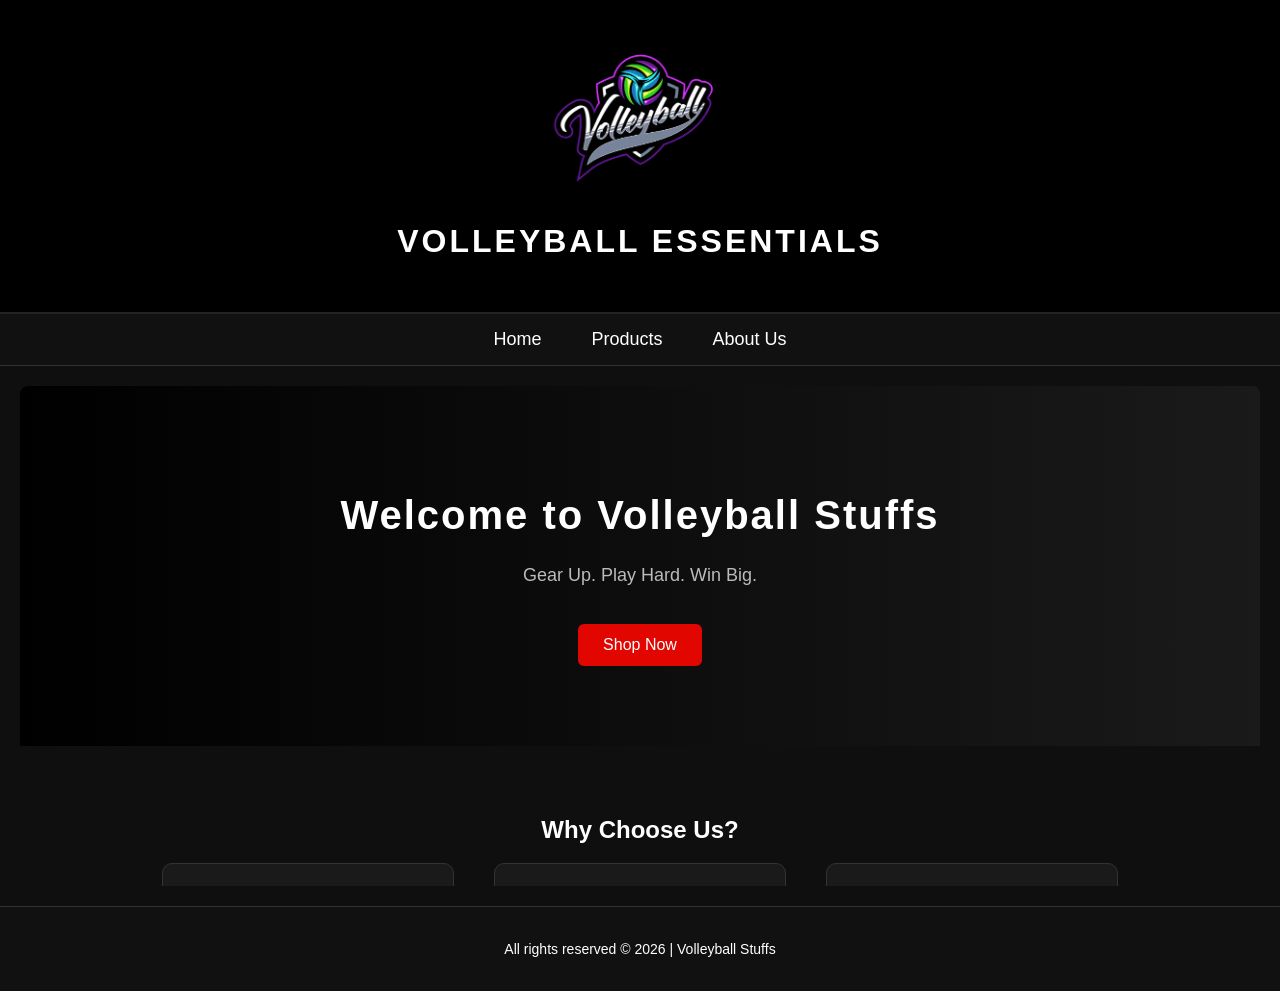
<file: Activity 6/Activity 6/index.html>
<!DOCTYPE html>
<html lang="en">
<head>
    <meta charset="UTF-8">
    <meta name="viewport" content="width=device-width, initial-scale=1.0">
    <title>Volleyball Stuffs</title>
    <link rel="stylesheet" href="styles.css">
</head>
<body>
    <div class="header">
    
        <img src="images/volley.png" alt="Volleyball">
        <h1>Volleyball Essentials</h1>
    </div>

    <div id="nav">
        <a href="home.html" target="mainframe">Home</a>
        <a href="products.html" target="mainframe">Products</a>
        <a href="about.html" target="mainframe">About Us</a>
    </div>

    <div class="main">
        <iframe src="home.html" name="mainframe" width="100%" height="100%" style="border: none;"></iframe>
    </div>

    <div class="footer">
        <p>All rights reserved &copy; 2026 | Volleyball Stuffs</p>
    </div>
</body>
</html>
</file>
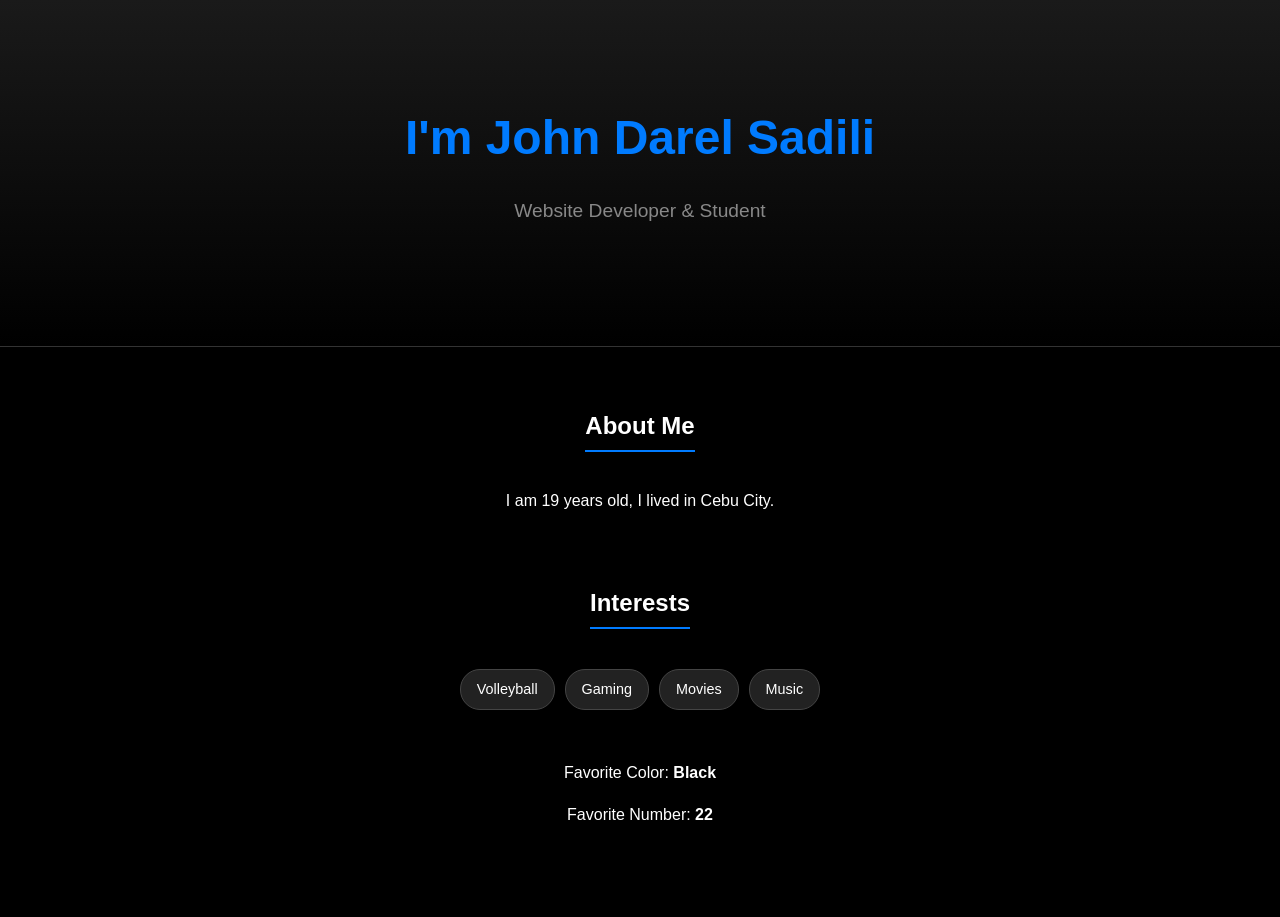
<file: Activity 1/activity1.html>
<!DOCTYPE html>
<html lang="en">
<head>
    <meta charset="UTF-8">
    <meta name="viewport" content="width=device-width, initial-scale=1.0">
    <title>John Darel Sadili | Portfolio</title>
    <link rel="stylesheet" href="mestyle.css">
</head>
<body>
    <header>
        <h1>I'm John Darel Sadili</h1>
        <p class="subtitle">Website Developer & Student</p>
    </header>

    <main class="container">
        <section class="about">
            <h2>About Me</h2>
            <p>I am 19 years old, I lived in Cebu City.</p>
        </section>

        <section class="hobbies">
            <h2>Interests</h2>
            <div class="tag-container">
                <span class="tag">Volleyball</span>
                <span class="tag">Gaming</span>
                <span class="tag">Movies</span>
                <span class="tag">Music</span>
            </div>
        </section>

        <section class="stats">
            <p>Favorite Color: <strong>Black</strong></p>
            <p>Favorite Number: <strong>22</strong></p>
        </section>
    </main>
</body>
</html>
</file>
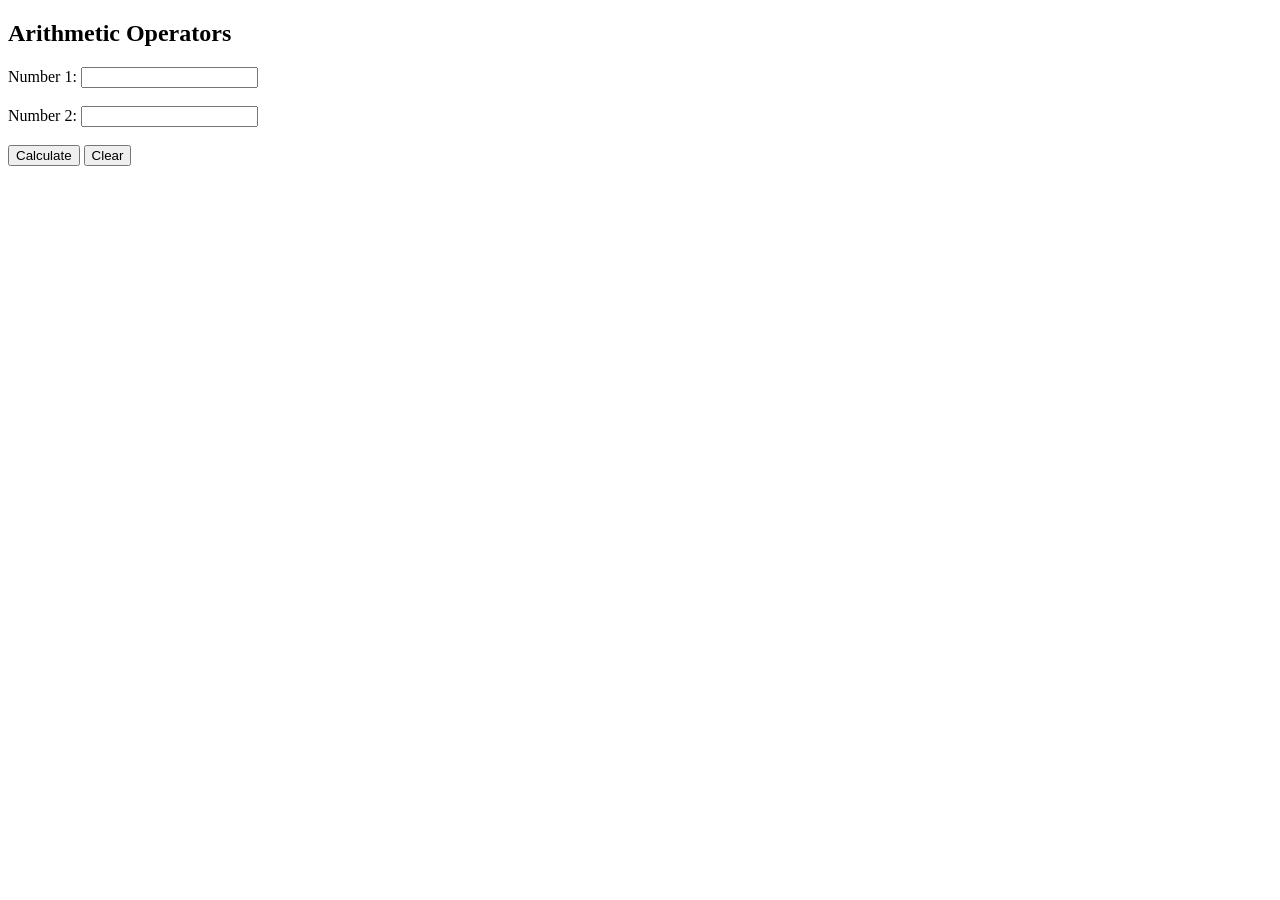
<file: Activity 10/activity10.html>
<!DOCTYPE html>
<html lang="en">
<head>
    <meta charset="UTF-8">
    <meta name="viewport" content="width=device-width, initial-scale=1.0">
    <title>Activity 10</title>
        <script src="script.js"></script>
    </head>
    <body>
        <h2>Arithmetic Operators</h2>
        <form id="sumForm">
            <label for="num1">Number 1:</label>
            <input type="text" id="num1" name="num1"><br><br>
            <label for="num2">Number 2:</label>
            <input type="text" id="num2" name="num2"><br><br>
            <button type="button" onclick="calculate()">Calculate</button>
            <button type="reset" onclick="clearFields()">Clear</button>
        </form>

        <p id="sum"></p>
    </body>
</html>
</file>
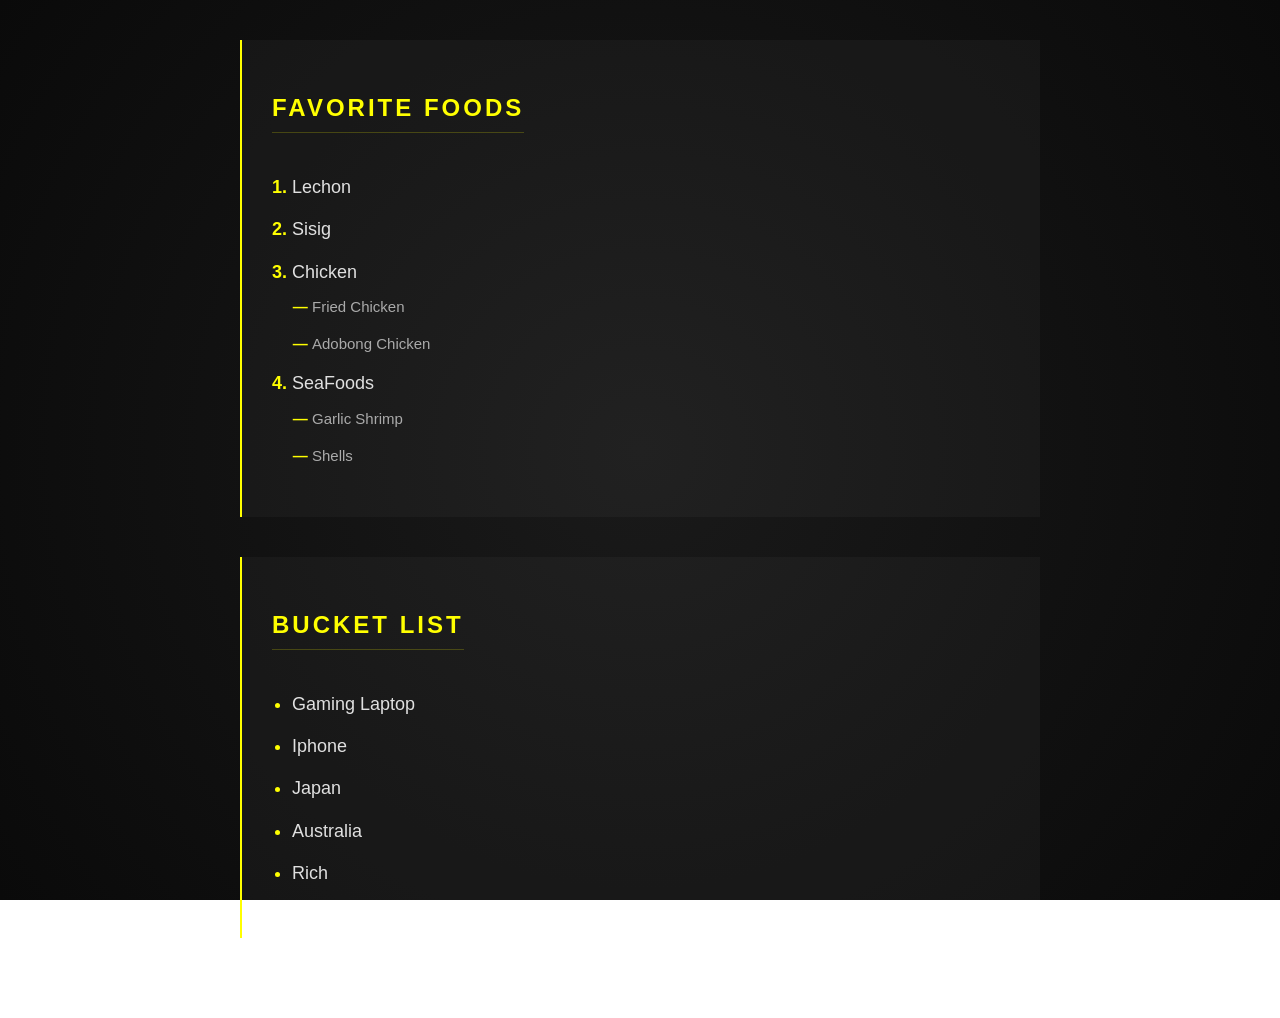
<file: Activity 2/activity2.html>
<!DOCTYPE html>
<html lang="en">
<head>
    <meta charset="UTF-8">
    <meta name="viewport" content="width=device-width, initial-scale=1.0">
    <title>Activity 2</title>
    <link rel="stylesheet" href="styles.css">
</head>
<body>

    <div class="container">
        
        <div class="list-card">
            <h3>Favorite Foods</h3>
            <ol>
                <li>Lechon</li>
                <li>Sisig</li>
                <li>Chicken
                    <ul>
                        <li>Fried Chicken</li>
                        <li>Adobong Chicken</li>
                    </ul>
                </li>
                <li>SeaFoods
                    <ul>
                        <li>Garlic Shrimp</li>
                        <li>Shells</li>
                    </ul>
                </li>
            </ol>
        </div>

        <div class="list-card">
            <h3>Bucket List</h3>
            <ul>
                <li>Gaming Laptop</li>
                <li>Iphone</li>
                <li>Japan</li>
                <li>Australia</li>
                <li>Rich</li>
            </ul>
        </div>

    </div>

</body>
</html>
</file>
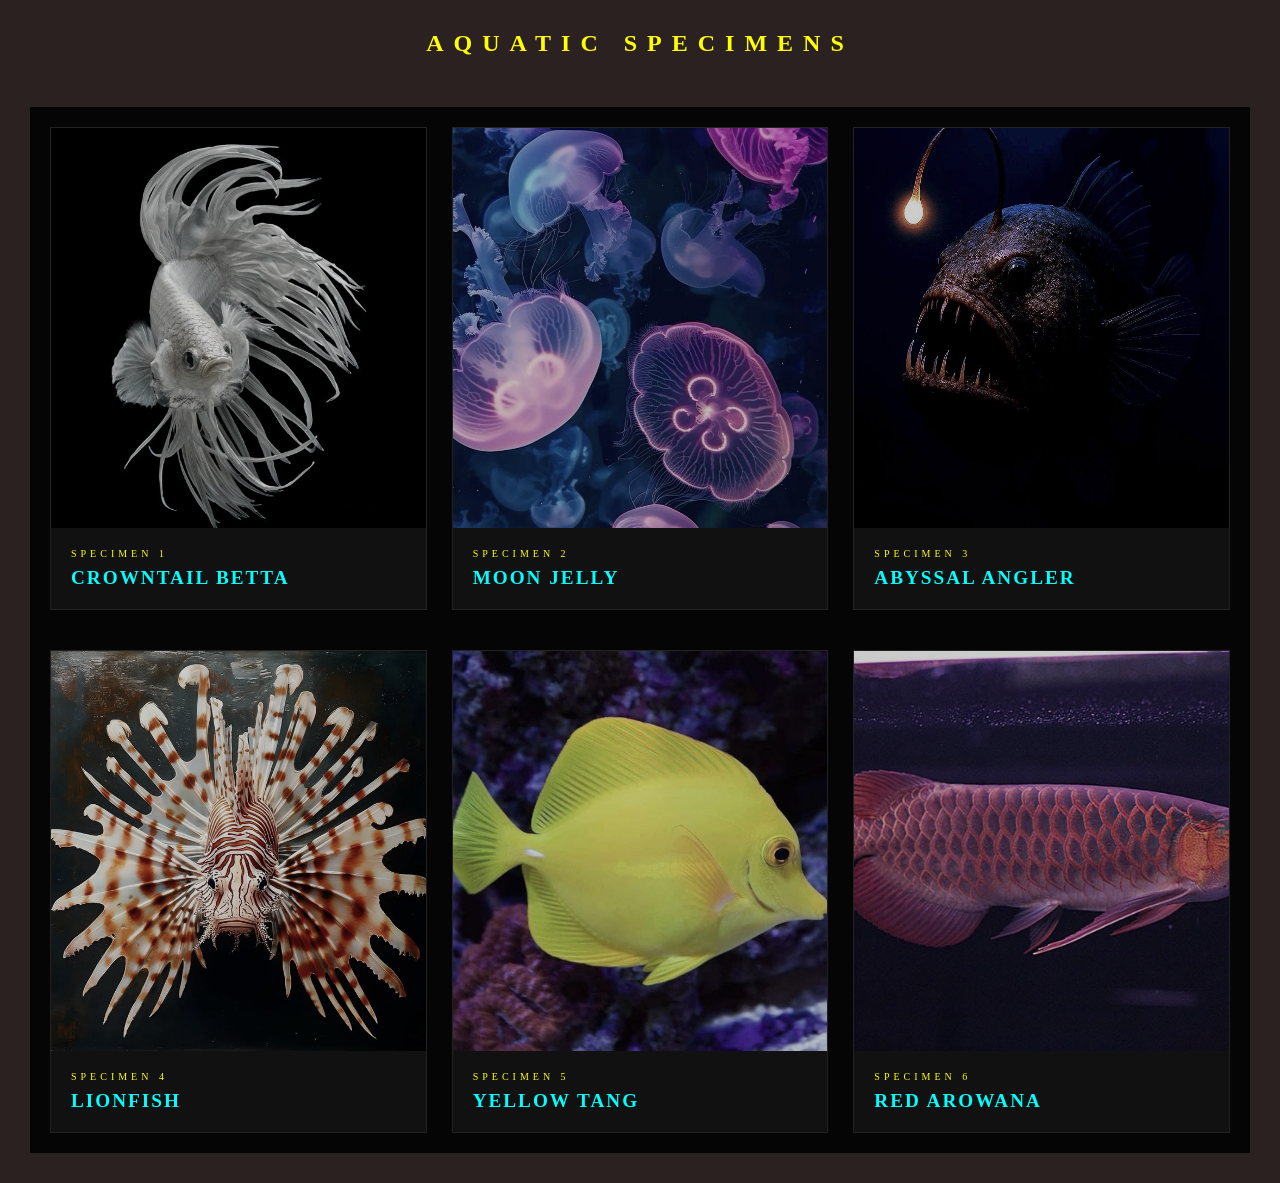
<file: Activity 3/activity3.html>
<!DOCTYPE html>
<html lang="en">
<head>
    <meta charset="UTF-8">
    <meta name="viewport" content="width=device-width, initial-scale=1.0">
    <title>Activity 3 - Character Gallery</title>
    <link rel="stylesheet" href="styles.css">
</head>
<body>
    <h2 style="color: yellow; text-align: center; letter-spacing: 10px; text-transform: uppercase; margin-bottom: 50px;">
    Aquatic Specimens
</h2>

    <div class="aquatic-gallery">
    <!-- Card 1 -->
    <div class="fish-card">
        <div class="fish-image">
            <img src="images/ct.jpg" alt="Midnight Betta">
        </div>
        <div class="fish-info">
            <span class="tag">SPECIMEN 1</span>
            <h3>CROWNTAIL BETTA</h3>
        </div>
    </div>

    <!-- Card 2 -->
    <div class="fish-card">
        <div class="fish-image">
            <img src="images/jelly.jpg" alt="Glowing Jellyfish">
        </div>
        <div class="fish-info">
            <span class="tag">SPECIMEN 2</span>
            <h3>MOON JELLY</h3>
        </div>
    </div>

    <!-- Card 3 -->
    <div class="fish-card">
        <div class="fish-image">
            <img src="images/angler.jpg" alt="Anglerfish">
        </div>
        <div class="fish-info">
            <span class="tag">SPECIMEN 3</span>
            <h3>ABYSSAL ANGLER</h3>
        </div>
    </div>
    
</div>

<div class="aquatic-gallery2">
    <!-- Card 1 -->
    <div class="fish-card">
        <div class="fish-image">
            <img src="images/lionfish.jpg" alt="Midnight Betta">
        </div>
        <div class="fish-info">
            <span class="tag">SPECIMEN 4</span>
            <h3>LIONFISH</h3>
        </div>
    </div>

    <!-- Card 2 -->
    <div class="fish-card">
        <div class="fish-image">
            <img src="images/yellowtang.jpg" alt="Glowing Jellyfish">
        </div>
        <div class="fish-info">
            <span class="tag">SPECIMEN 5</span>
            <h3>YELLOW TANG</h3>
        </div>
    </div>

    <!-- Card 3 -->
    <div class="fish-card">
        <div class="fish-image">
            <img src="images/red.jpg" alt="Anglerfish">
        </div>
        <div class="fish-info">
            <span class="tag">SPECIMEN 6</span>
            <h3>RED AROWANA</h3>
        </div>
    </div>
    
</div>


</body>
</html>
</file>
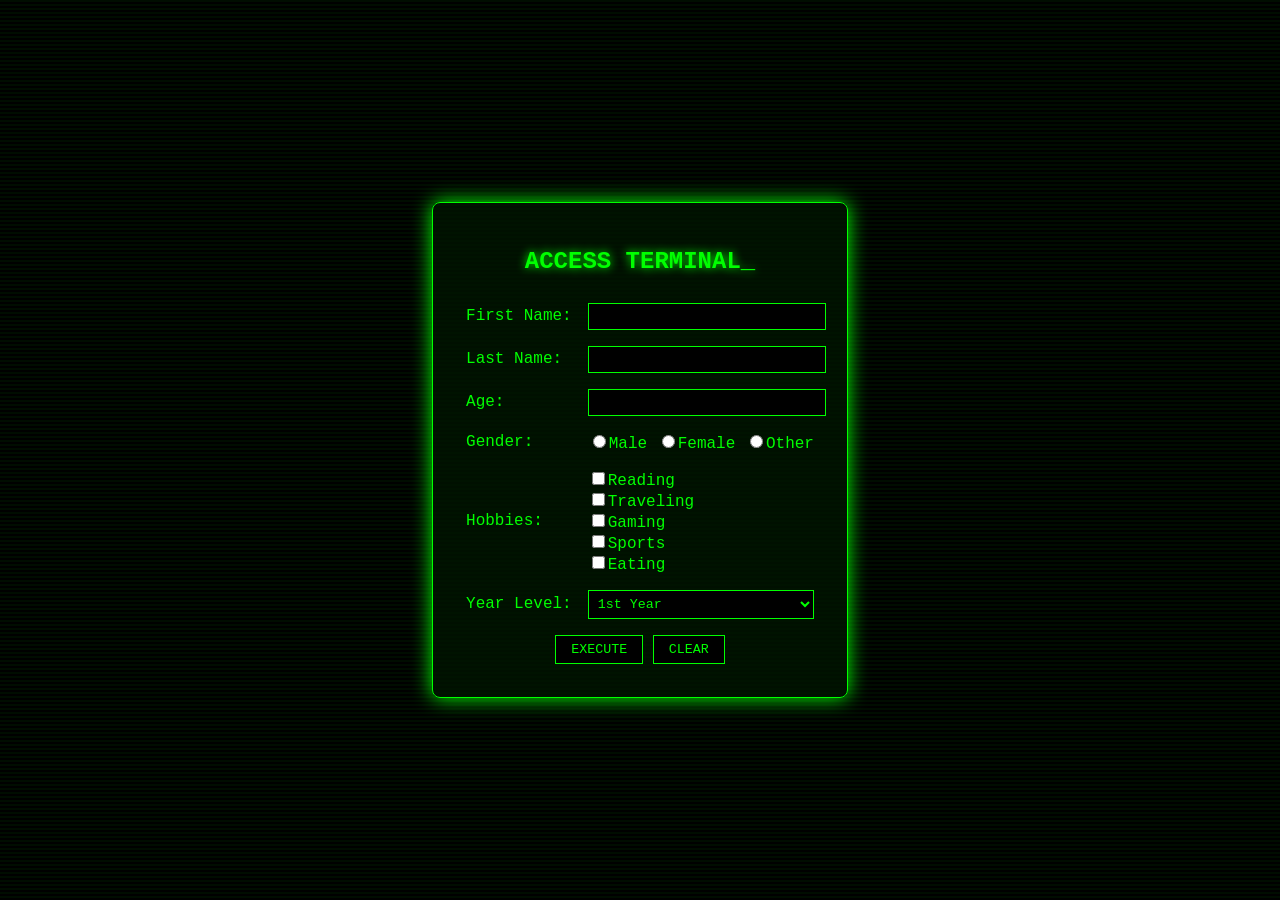
<file: Activity 4/activity4v2.html>
<!DOCTYPE html>
<html lang="en">
<head>
    <meta charset="UTF-8">
    <meta name="viewport" content="width=device-width, initial-scale=1.0">
    <title>Form</title>
    <link rel="stylesheet" href="styles.css">
</head>
<body>
    

    <form action="" method="post">
        <h2>ACCESS TERMINAL</h2>

        <table>
            <tr>
                <td>First Name:</td>
                <td><input type="text" name="firstname" required></td>
            </tr>

            <tr>
                <td>Last Name:</td>
                <td><input type="text" name="lastname" required></td>
            </tr>

            <tr>
                <td>Age:</td>
                <td><input type="number" name="age"></td>
            </tr>

            <tr>
                <td>Gender:</td>
                <td>
                    <input type="radio" name="gender" value="male">Male
                    <input type="radio" name="gender" value="female">Female
                    <input type="radio" name="gender" value="other">Other
                </td>
            </tr>

            <tr>
                <td>Hobbies:</td>
                <td>
                    <input type="checkbox" name="hobby" value="reading">Reading<br>
                    <input type="checkbox" name="hobby" value="traveling">Traveling<br>
                    <input type="checkbox" name="hobby" value="gaming">Gaming<br>
                    <input type="checkbox" name="hobby" value="sports">Sports<br>
                    <input type="checkbox" name="hobby" value="eating">Eating
                </td>
            </tr>

            <tr>
                <td>Year Level:</td>
                <td>
                    <select name="year-level">
                        <option>1st Year</option>
                        <option>2nd Year</option>
                        <option>3rd Year</option>
                        <option>4th Year</option>
                    </select>
                </td>
            </tr>

            <tr>
                <td colspan="2" align="center">
                    <input type="submit" value="EXECUTE">
                    <button type="reset">CLEAR</button>
                </td>
            </tr>
        </table>
    </form>

</body>

</html>
</file>
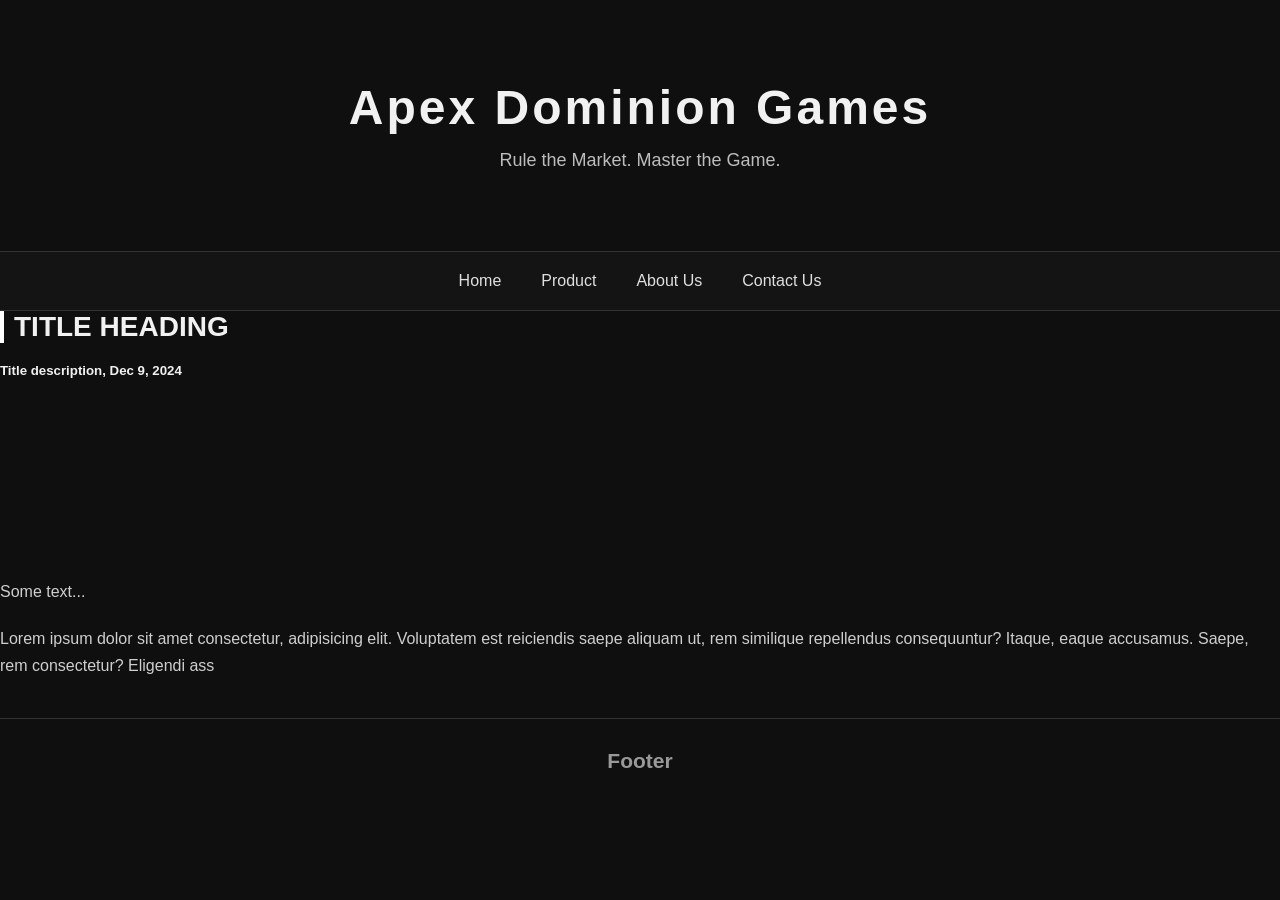
<file: Activity 5/activity5.html>
<!DOCTYPE html>
<html>
<head>
    <title>Page Title</title>
    <link rel="stylesheet" href="stylev2.css">
</head>
<body>
    <!-- Header -->
    <div class="header">
        <h1>Apex Dominion Games</h1>
        <p>Rule the Market. Master the Game.</p>
    </div>
    
    <!-- Navigation Bar -->
     <div class="navbar">
        <a href="#">Home</a>
        <a href="#">Product</a>
        <a href="#">About Us</a>
        <a href="#">Contact Us</a>
     </div>

     <div class="main">
            <h2>TITLE HEADING</h2>
            <h5>Title description, Dec 9, 2024</h5>
                <div class="Contenting" style="height: 200px;">

                </div> 
            <p>Some text...</p>
                <p>
                    Lorem ipsum dolor sit amet consectetur, adipisicing elit. Voluptatem est reiciendis saepe aliquam ut,
                    rem similique repellendus consequuntur? Itaque, eaque accusamus. Saepe, rem consectetur? Eligendi ass
                </p>

                <br>   
    </div> <!-- main ends here -->

    <!-- Footer -->
     <div class="footer" >
        <h2>Footer</h2>
     </div>
</body>
</html>
</file>
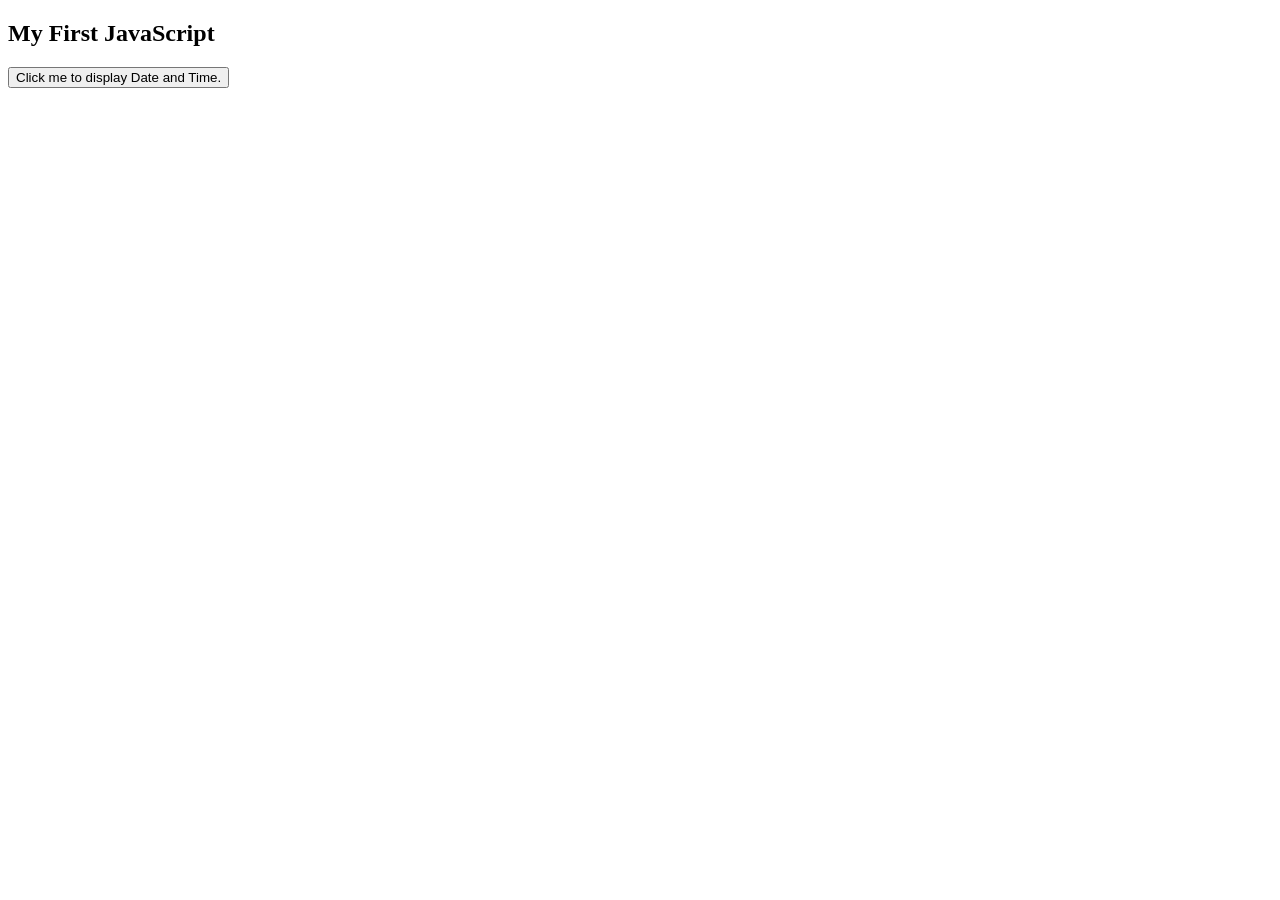
<file: Activity 7/activity7.html>
<!DOCTYPE html>
<html lang="en">
<head>
    <meta charset="UTF-8">
    <meta name="viewport" content="width=device-width, initial-scale=1.0">
       <title>JavaScript</title>
</head>
<body>
        <h2>My First JavaScript</h2>

        <button type="button"
        onclick="document.getElementById('demo').innerHTML = Date()">
        Click me to display Date and Time.</button>

        <p id="demo"></p>
    </body>
</html>
</file>
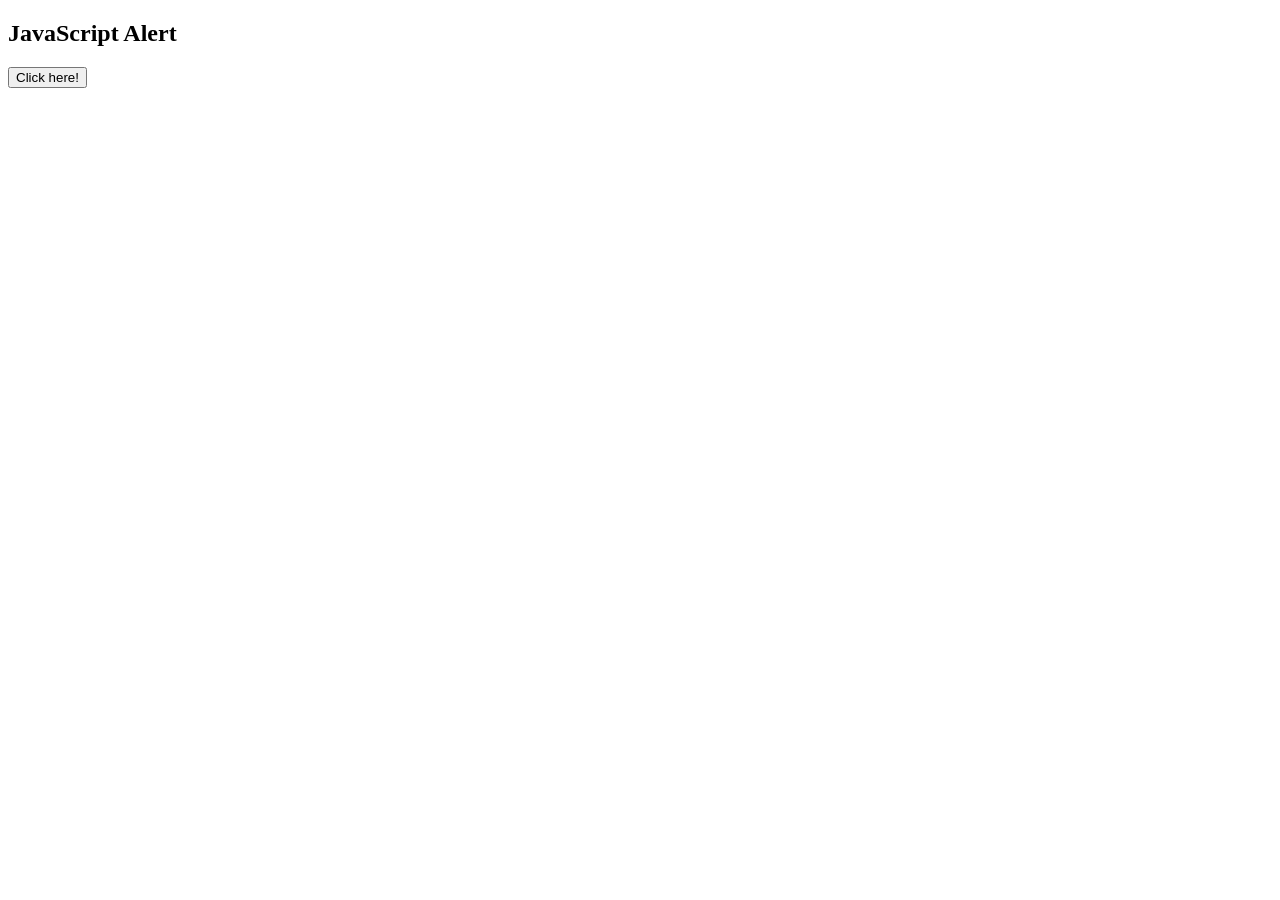
<file: Activity 8/activity8.html>
<!DOCTYPE html>
<html lang="en">
<head>
    <meta charset="UTF-8">
    <meta name="viewport" content="width=device-width, initial-scale=1.0">
    <title>Activity 8</title>
        <script>
            function myFunction() {
                var name = "John Darel Sadili";
                alert("Hi " + name + " I am an alert box!"); // + sign is concatenation
            }
        </script>
    </head>
    <body>
        <h2>JavaScript Alert</h2>
        <button onclick="myFunction()">Click here!</button>
    </body>
</html>
</file>
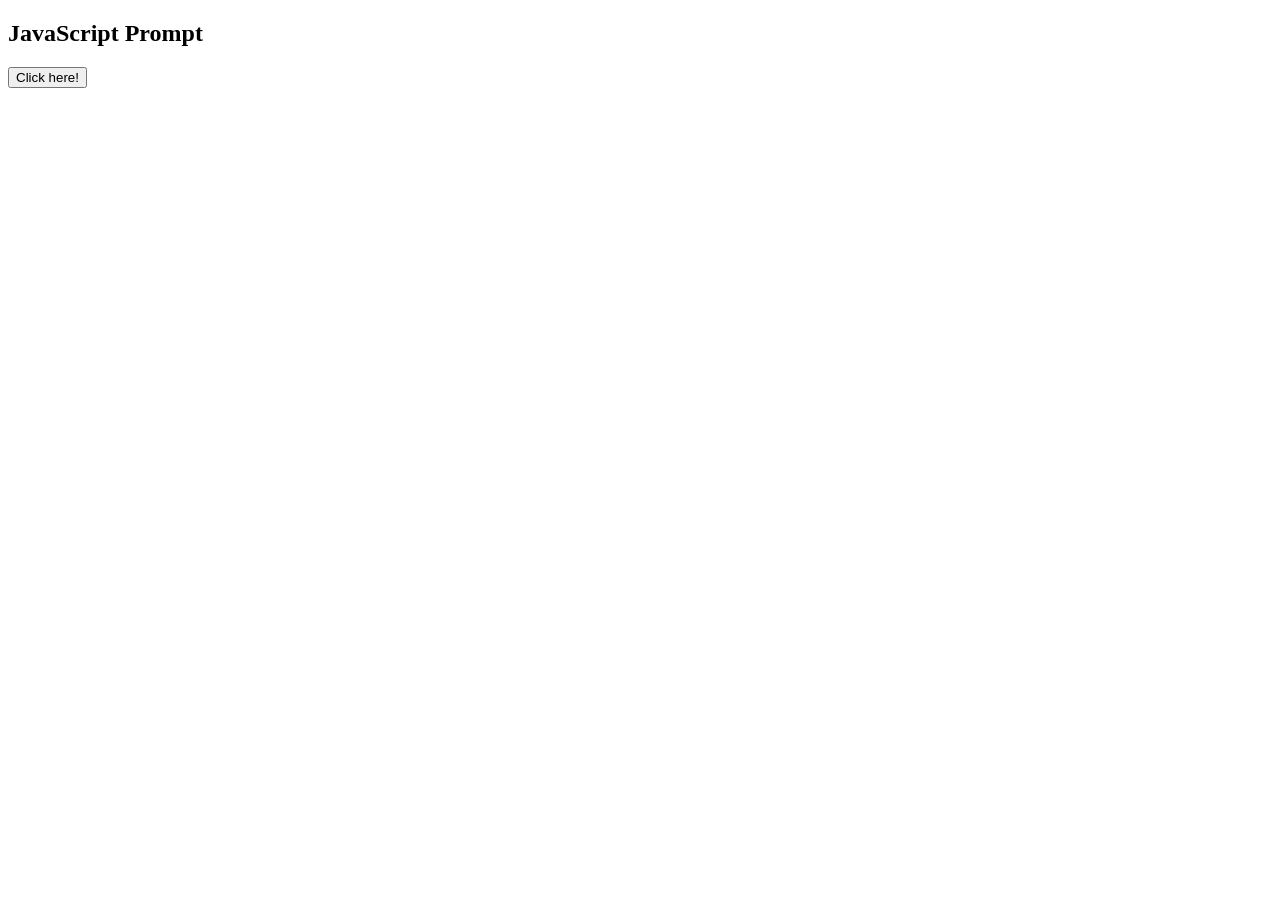
<file: Activity 9/activity9.html>
<!DOCTYPE html>
<html lang="en">
<head>
    <meta charset="UTF-8">
    <meta name="viewport" content="width=device-width, initial-scale=1.0">
    <title>Activity 9</title>
        <script>
            function myFunction() {
                let txt;
                let fullName = prompt("Full name: ", "Enter full name here");

                if (fullName == null || fullName == "") {
                    txt = "The field is required.";
                } else {
                    txt = "Hello, " + fullName + "! How are you today?";
                }

                document.getElementById("demo").innerHTML = txt;
            }
        </script>
    </head>
    <body>
        <h2>JavaScript Prompt</h2>
        <button onclick="myFunction()">Click here!</button>
        <p id="demo"></p> <!-- Display output here -->
    </body>
</html>
</file>
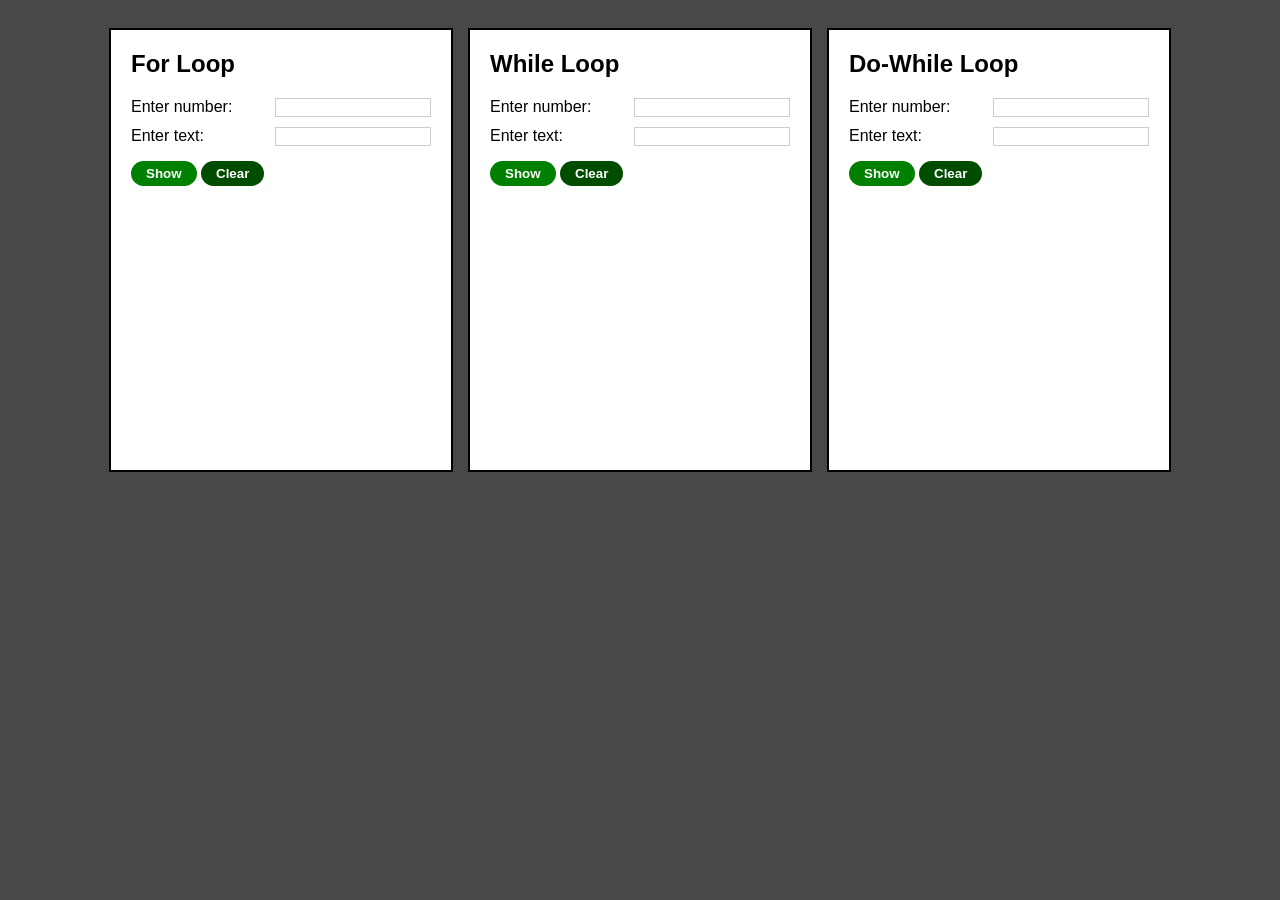
<file: Activity 11/Activity 11/act11.html>
<!DOCTYPE html>
<html lang="en">
<head>
    <meta charset="UTF-8">
    <meta name="viewport" content="width=device-width, initial-scale=1.0">
    <title>Loop Activity</title>
    <link rel="stylesheet" href="styles.css">
</head>
<body>
 
    <div class="container">
        <div class="card">
            <h2>For Loop</h2>
            <div class="input-group">
                <label>Enter number:</label>
                <input type="number" id="forNum">
            </div>
            <div class="input-group">
                <label>Enter text:</label>
                <input type="text" id="forText">
            </div>
            <div class="buttons">
                <button class="btn-show" onclick="runForLoop()">Show</button>
                <button class="btn-clear" onclick="clearArea('forDisplay', ['forNum', 'forText'])">Clear</button>
            </div>
            <div id="forDisplay" class="display-area"></div>
        </div>
 
        <div class="card">
            <h2>While Loop</h2>
            <div class="input-group">
                <label>Enter number:</label>
                <input type="number" id="whileNum">
            </div>
            <div class="input-group">
                <label>Enter text:</label>
                <input type="text" id="whileText">
            </div>
            <div class="buttons">
                <button class="btn-show" onclick="runWhileLoop()">Show</button>
                <button class="btn-clear" onclick="clearArea('whileDisplay', ['whileNum', 'whileText'])">Clear</button>
            </div>
            <div id="whileDisplay" class="display-area"></div>
        </div>
 
        <div class="card">
            <h2>Do-While Loop</h2>
            <div class="input-group">
                <label>Enter number:</label>
                <input type="number" id="doWhileNum">
            </div>
            <div class="input-group">
                <label>Enter text:</label>
                <input type="text" id="doWhileText">
            </div>
            <div class="buttons">
                <button class="btn-show" onclick="runDoWhileLoop()">Show</button>
                <button class="btn-clear" onclick="clearArea('doWhileDisplay', ['doWhileNum', 'doWhileText'])">Clear</button>
            </div>
            <div id="doWhileDisplay" class="display-area"></div>
        </div>
    </div>
 
    <script src="script.js"></script>
</body>
</html>
</file>
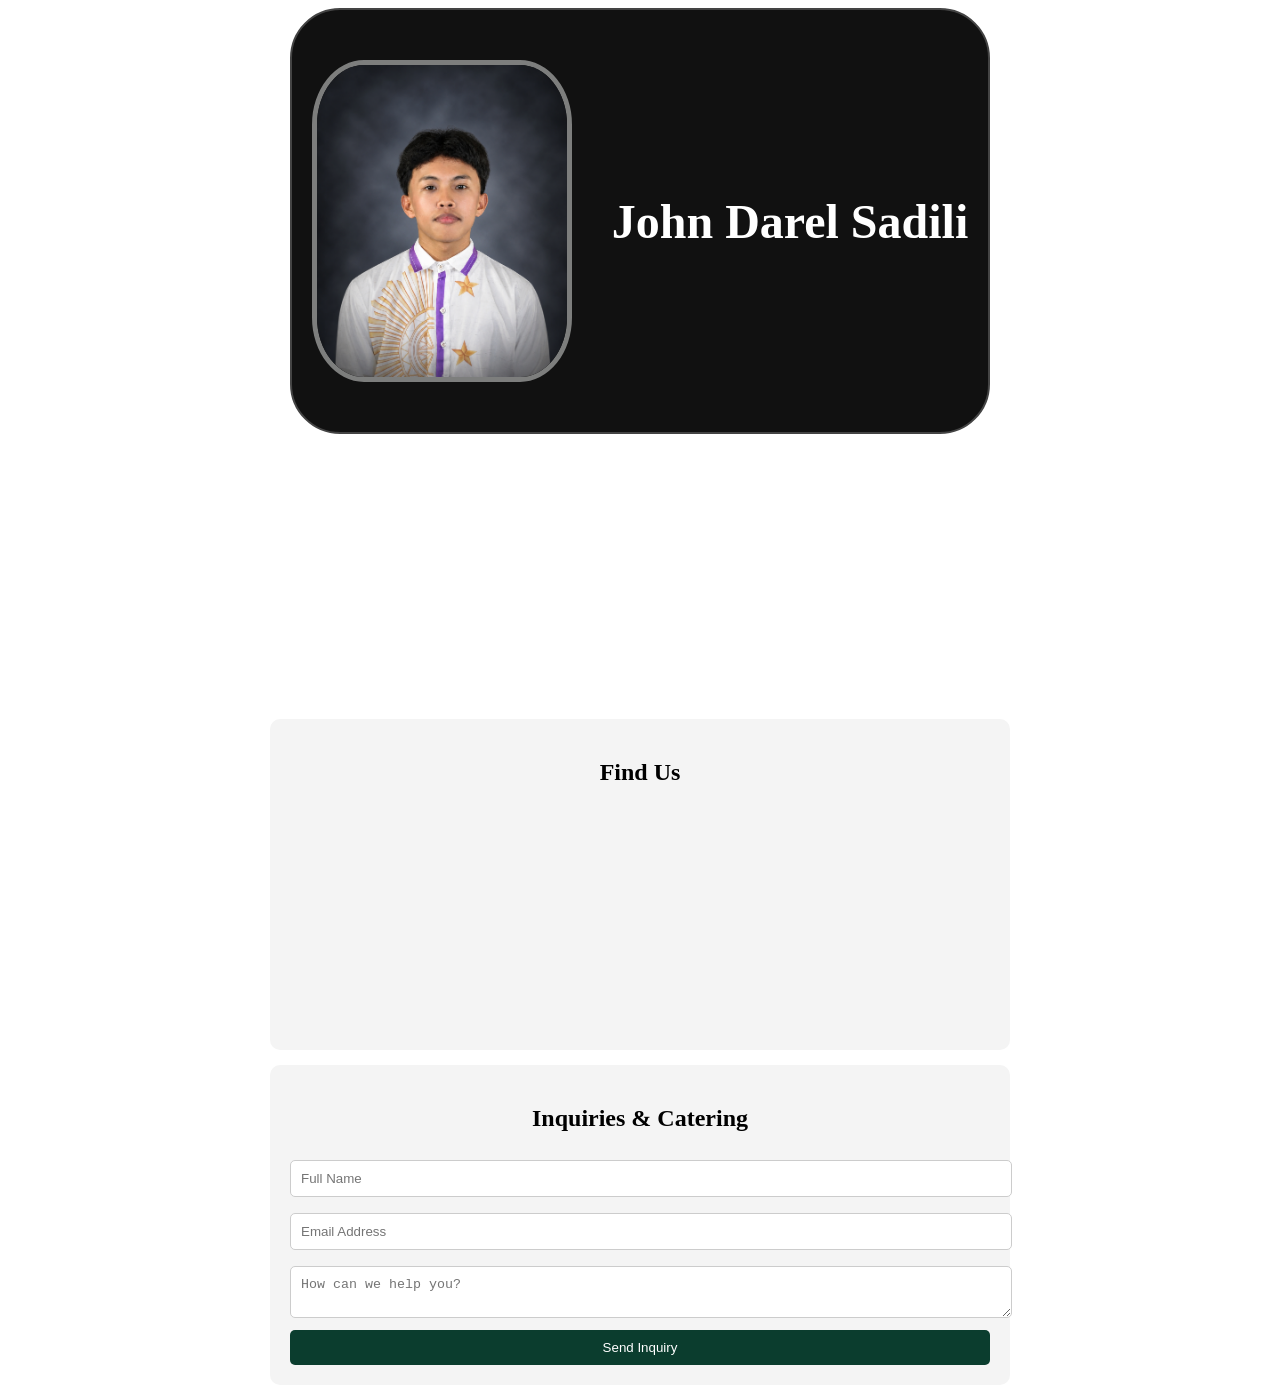
<file: Activity 6/Activity 6/about.html>
<!DOCTYPE html>
<html>
<head>

    <title>About Us</title>
<link rel="stylesheet" href="about.css">
</head>
<body>
<div class="container">
    <img src="images/barong3.png" alt="Me" class="about-photo">
    <div class="profile-text">
        <h1>John Darel Sadili</h1>
    </div>
    
</div>



    <h2>About Volleyball Essentials</h2>

<p>
Volleyball Essentials was founded with one goal in mind — to support athletes who love the game of volleyball. 
We believe volleyball is not just a sport, but a passion and a lifestyle.
</p>

<p>
Our shop offers high-quality volleyball gear including balls, jerseys, shoes, knee pads, 
and training equipment designed for performance and durability.
</p>

<p>
We are committed to providing affordable prices, trusted products, and excellent customer service. 
Whether you're a beginner or a competitive player, we are here to help you play your best.
</p>

<p>
At Volleyball Essentials, we don’t just sell equipment — we support champions.
</p>

<section class="about-contact">

  <h2>Find Us</h2>

  <iframe 
    src="https://www.google.com/maps?q=Cebu+Institute+of+Technology+University&output=embed"
    width="100%" 
    height="300px" 
    style="border:0;" 
    allowfullscreen="" 
    loading="lazy">
  </iframe>

</section>


<section class="inquiry-form">

  <h2>Inquiries & Catering</h2>

  <form>
    <input type="text" placeholder="Full Name" required>
    <input type="email" placeholder="Email Address" required>
    <textarea placeholder="How can we help you?" required></textarea>
    <button type="submit">Send Inquiry</button>
  </form>

</section>

</body>
</html>
</file>
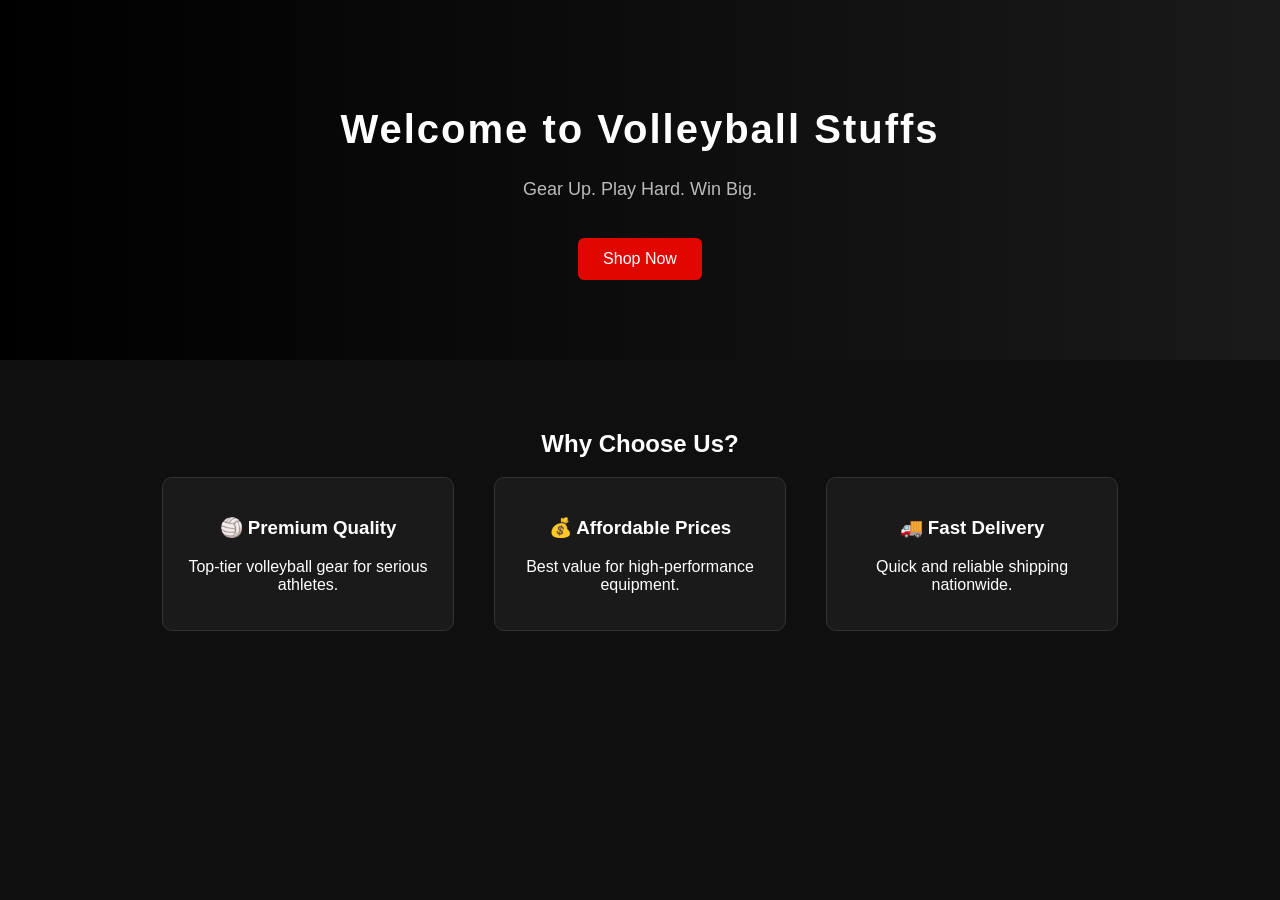
<file: Activity 6/Activity 6/home.html>
<!DOCTYPE html>
<html>
<head>
    <title>Home</title>
    <link rel="stylesheet" href="home.css">

</head>

<body>
    <div class="hero">
    <h1>Welcome to Volleyball Stuffs</h1>
    <p>Gear Up. Play Hard. Win Big.</p>
    <button onclick="parent.location='products.html'">Shop Now</button>
</div>

<div class="section">
    <h2>Why Choose Us?</h2>

    <div class="features">
        <div class="feature-box">
            <h3>🏐 Premium Quality</h3>
            <p>Top-tier volleyball gear for serious athletes.</p>
        </div>

        <div class="feature-box">
            <h3>💰 Affordable Prices</h3>
            <p>Best value for high-performance equipment.</p>
        </div>

        <div class="feature-box">
            <h3>🚚 Fast Delivery</h3>
            <p>Quick and reliable shipping nationwide.</p>
        </div>
    </div>
</div>
</body>
</html>
</file>
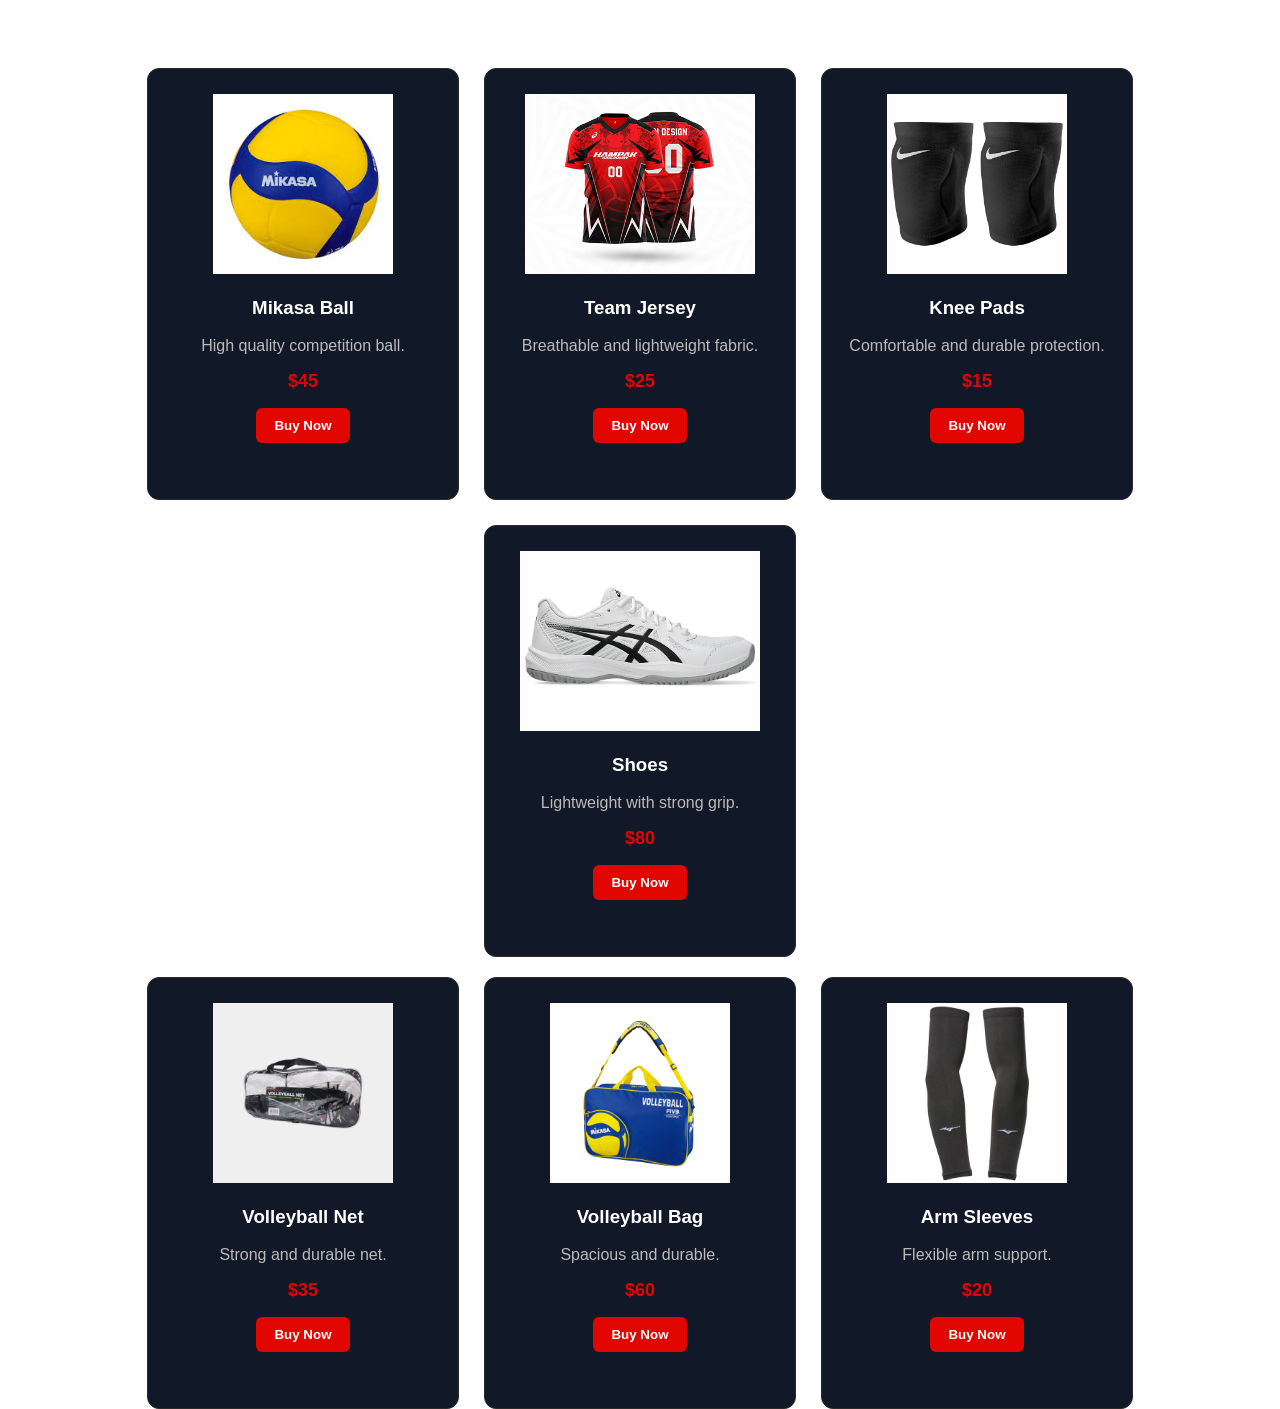
<file: Activity 6/Activity 6/products.html>
<!DOCTYPE html>
<html>
<head>
    <title>Products</title>
    <link rel="stylesheet" href="productsstyle.css">
</head>
<body>
    <h2>Our Products</h2>

<div class="products">

    <div class="card">

        <img src="images/ball.jpg"  alt="Mikasa">
        <h3>Mikasa Ball</h3>
        <p>High quality competition ball.</p>
        <p><strong>$45</strong></p>
        <button>Buy Now</button>
    </div>

    <div class="card">
        <img src="images/jersey.jpg"  alt="Jersey">
        <h3>Team Jersey</h3>
        <p>Breathable and lightweight fabric.</p>
        <p><strong>$25</strong></p>
        <button>Buy Now</button>
    </div>

    <div class="card">
        <img src="images/knee.webp"  alt="Knee Pads">
        <h3>Knee Pads</h3>
        <p>Comfortable and durable protection.</p>
        <p><strong>$15</strong></p>
        <button>Buy Now</button>
    </div>

    <div class="card">
        <img src="images/shoes.webp" alt="Explosive Shoes">
        <h3>Shoes</h3>
        <p>Lightweight with strong grip.</p>
        <p><strong>$80</strong></p>
        <button>Buy Now</button>
    </div>

</div>

<div class="products">

   <div class="card">
        <img src="images/net.webp" alt="Volleyball Net">
        <h3>Volleyball Net</h3>
        <p>Strong and durable net.</p>
        <p><strong>$35</strong></p>
        <button>Buy Now</button>
    </div>

     <div class="card">
        <img src="images/bag.jpg" alt="Volleyball Bag">
        <h3>Volleyball Bag</h3>
        <p>Spacious and durable.</p>
        <p><strong>$60</strong></p>
        <button>Buy Now</button>
    </div>

     <div class="card">
        <img src="images/sleeves.jpg" alt="Arm Sleeves">
        <h3>Arm Sleeves</h3>
        <p>Flexible arm support.</p>
        <p><strong>$20</strong></p>
        <button>Buy Now</button>
    </div>

</div>

</body>
</html>
</file>
<file: Activity 6/Activity 6/styles.css>
body {
            margin: 0;
            font-family: Arial, Helvetica, sans-serif;
            background-color: #0f0f0f;
            color: #ffffff;
        }

    
        .header {
            background-color: #000;
            text-align: center;
            padding: 30px 0;
            border-bottom: 2px solid #222;
        }

        .header img {
            width: 300px;
            max-width: 90%;
        }

        .header h1 {
            margin-top: 15px;
            font-size: 32px;
            letter-spacing: 3px;
            text-transform: uppercase;
        }

        #nav {
            background-color: #111;
            display: flex;
            justify-content: center;
            padding: 15px 0;
            border-bottom: 1px solid #333;
        }

        #nav a {
            color: #ffffff;
            text-decoration: none;
            margin: 0 25px;
            font-size: 18px;
            transition: 0.3s;
        }

        #nav a:hover {
            color: #ff4d4d;
        }

        .main {
            height: 500px;
            padding: 20px;
        }

        iframe {
            background-color: #1a1a1a;
            border-radius: 8px;
        }

        .footer {
            background-color: #111;
            text-align: center;
            padding: 20px;
            font-size: 14px;
            border-top: 1px solid #333;
        }
</file>
<file: Activity 1/mestyle.css>
/* General Reset */
body {
    margin: 0;
    padding: 0;
    background-color: #000000; /* Deep Black background */
    color: #ffffff; /* White text for contrast */
    font-family: 'Inter', sans-serif;
    line-height: 1.6;
    display: flex;
    flex-direction: column;
    align-items: center;
}       

/* V-Shape Header */
header {
    width: 100%;
    padding: 100px 20px;
    background: linear-gradient(180deg, #1a1a1a 0%, #000000 100%);
    text-align: center;
    border-bottom: 1px solid #333;
}

h1 {
    font-size: 3rem;
    margin: 0;
    color: #007bff; /* Accent color */
}

.subtitle {
    font-size: 1.2rem;
    color: #888;
}

/* Content Container */
.container {
    max-width: 700px; /* Tapers the content narrower than the header */
    padding: 40px 20px;
    text-align: center;
}

/* Skill/Hobby Tags */
.tag-container {
    display: flex;
    flex-wrap: wrap;
    justify-content: center;
    gap: 10px;
    margin-top: 20px;
}

.tag {
    background: #222;
    padding: 8px 16px;
    border-radius: 20px;
    border: 1px solid #444;
    font-size: 0.9rem;
    transition: 0.3s;
}

.tag:hover {
    border-color: #007bff;
    color: #007bff;
    cursor: default;
}

/* Section Spacing */
section {
    margin-bottom: 50px;
}

h2 {
    border-bottom: 2px solid #007bff;
    display: inline-block;
    padding-bottom: 5px;
    margin-bottom: 20px;
}
</file>
<file: Activity 2/styles.css>
body {
            margin: 0;
            padding: 40px;
            background: radial-gradient(circle at center, #1a1a1a 0%, #0a0a0a 100%);
            background-attachment: fixed;
            color: #ffffff;
            font-family: 'Segoe UI', Tahoma, Geneva, Verdana, sans-serif;
            display: flex;
            flex-direction: column;
            align-items: center;
        }

        .container {
            max-width: 800px;
            width: 100%;
        }

        /* Module Styling like the 'KEET CAFE' section */
        .list-card {
            background: rgba(255, 255, 255, 0.03);
            border-left: 2px solid yellow; /* Accent line */
            padding: 30px;
            margin-bottom: 40px;
            transition: 0.3s ease;
        }

        .list-card:hover {
            background: rgba(255, 255, 255, 0.05);
        }

        h3 {
            color: yellow;
            font-size: 24px;
            letter-spacing: 3px;
            text-transform: uppercase;
            margin-bottom: 20px;
            border-bottom: 1px solid rgba(255, 255, 0, 0.2);
            padding-bottom: 10px;
            display: inline-block;
        }

        ul, ol {
            color: #e0e0e0;
            font-size: 18px;
            line-height: 1.8;
            padding-left: 20px;
        }

        /* Nested List Styling */
        li ul {
            font-size: 15px;
            color: #aaaaaa;
            margin-top: 5px;
            list-style-type: '— '; /* Custom dash for sub-items */
        }

        li {
            margin-bottom: 10px;
        }

        li::marker {
            color: yellow;
            font-weight: bold;
        }
</file>
<file: Activity 3/styles.css>
body {
            background-color: #2b2121; /* This ensures the whole page is dark */
            margin: 30px;
            
     }
     /* Gallery Layout */
.aquatic-gallery {
    display: grid;
    grid-template-columns: repeat(auto-fit, minmax(300px, 1fr));
    gap: 25px;
    padding: 20px;
    background: #050505; /* Deepest black */
    
}

.aquatic-gallery2{
     display: grid;
    grid-template-columns: repeat(auto-fit, minmax(300px, 1fr));
    gap: 25px;
    padding: 20px;
    background: #050505;
    
}

/* Individual Card */
.fish-card {
    background: #111;
    border: 1px solid #222;
    overflow: hidden;
    transition: all 0.5s ease;
    cursor: pointer;
}

/* Image container with hidden overflow for the zoom effect */
.fish-image {
    height: 400px;
    overflow: hidden;
}

.fish-image img {
    width: 100%;
    height: 100%;
    object-fit: cover;
    filter: grayscale(40%) brightness(0.8); /* Muted colors by default */
    transition: transform 0.8s ease, filter 0.5s ease;
}

/* Text Info */
.fish-info {
    padding: 20px;
    text-align: left;
}

.tag {
    color: yellow; /* Matches your favorite color accent */
    font-size: 10px;
    letter-spacing: 4px;
    display: block;
    margin-bottom: 8px;
}

h3 {
    margin: 0;
    font-size: 1.2rem;
    letter-spacing: 2px;
    font-weight: 900;
    color: aqua;
}

/* --- THE INTERACTIONS --- */

.fish-card:hover {
    border-color: yellow;
    box-shadow: 0 0 30px rgba(255, 255, 0, 0.1); /* Subtle yellow glow */
}

.fish-card:hover img {
    transform: scale(1.1); /* Zooms in slowly */
    filter: grayscale(0%) brightness(1.1); /* Brings back full color and brightness */
}
</file>
<file: Activity 4/styles.css>
body {
            margin: 0;
            padding: 0;
            background: black;
            font-family: "Courier New", monospace;
            color: #00ff00;
            display: flex;
            justify-content: center;
            align-items: center;
            height: 100vh;
            overflow: hidden;
        }

        /* Scanline effect */
        body::before {
            content: "";
            position: absolute;
            width: 100%;
            height: 100%;
            background: repeating-linear-gradient(
                to bottom,
                rgba(0,255,0,0.05),
                rgba(0,255,0,0.05) 2px,
                transparent 2px,
                transparent 4px
            );
            pointer-events: none;
            animation: scan 5s linear infinite;
        }

        @keyframes scan {
            0% { transform: translateY(0); }
            100% { transform: translateY(10px); }
        }

        form {
            background: rgba(0, 20, 0, 0.8);
            padding: 25px;
            border: 1px solid #00ff00;
            box-shadow: 0 0 20px #00ff00;
            border-radius: 8px;
            animation: fadeIn 1s ease-in-out;
            z-index: 1;
        }

        h2 {
            text-align: center;
            margin-bottom: 20px;
            text-shadow: 0 0 10px #00ff00;
        }

        /* Blinking cursor */
        h2::after {
            content: "_";
            animation: blink 1s infinite;
        }

        @keyframes blink {
            0%, 50%, 100% { opacity: 1; }
            25%, 75% { opacity: 0; }
        }

        table {
            border-collapse: collapse;
        }

        td {
            padding: 8px;
        }

        input[type="text"],
        input[type="number"],
        select {
            width: 100%;
            background: black;
            border: 1px solid #00ff00;
            color: #00ff00;
            padding: 5px;
            font-family: "Courier New", monospace;
            transition: 0.3s;
        }

        input:focus,
        select:focus {
            outline: none;
            box-shadow: 0 0 10px #00ff00;
        }

        input[type="radio"],
        input[type="checkbox"] {
            accent-color: #00ff00;
        }

        input[type="submit"],
        button {
            background: black;
            color: #00ff00;
            border: 1px solid #00ff00;
            padding: 6px 15px;
            cursor: pointer;
            transition: 0.3s;
            font-family: "Courier New", monospace;
        }

        input[type="submit"]:hover,
        button:hover {
            background: #00ff00;
            color: black;
            box-shadow: 0 0 15px #00ff00;
        }

        @keyframes fadeIn {
            from { opacity: 0; transform: scale(0.9); }
            to { opacity: 1; transform: scale(1); }
        }
</file>
<file: Activity 5/stylev2.css>
/* RESET */
* {
    margin: 0;
    padding: 0;
    box-sizing: border-box;
}

/* BODY */
body {
    background-color: #0f0f0f;
    font-family: 'Segoe UI', Tahoma, Geneva, Verdana, sans-serif;
    color: #f1f1f1;
}

/* GENERAL SECTION STYLE */
.section {
    width: 85%;
    margin: 30px auto;
    border-radius: 14px;
    padding: 40px;
    background: linear-gradient(145deg, #1a1a1a, #222);
    border: 1px solid #333;
    box-shadow: 0 10px 30px rgba(0,0,0,0.6);
}

/* HEADER */
.header {
    text-align: center;
    padding: 80px 20px;
}

.header h1 {
    font-size: 48px;
    letter-spacing: 3px;
    font-weight: 600;
}

.header p {
    margin-top: 15px;
    font-size: 18px;
    color: #bdbdbd;
}

/* NAVBAR */
.navbar {
    display: flex;
    justify-content: center;
    gap: 40px;
    padding: 20px;
    background-color: #141414;
    border-top: 1px solid #333;
    border-bottom: 1px solid #333;
}

.navbar a {
    text-decoration: none;
    color: #e0e0e0;
    font-weight: 500;
    position: relative;
    transition: 0.3s ease;
}

.navbar a::after {
    content: "";
    position: absolute;
    width: 0;
    height: 2px;
    left: 0;
    bottom: -5px;
    background-color: #ffffff;
    transition: 0.3s ease;
}

.navbar a:hover {
    color: #ffffff;
}

.navbar a:hover::after {
    width: 100%;
}

/* MAIN CONTENT */
.main h2 {
    margin-bottom: 20px;
    font-size: 28px;
    border-left: 4px solid white;
    padding-left: 10px;
}

.main p {
    color: #cfcfcf;
    line-height: 1.7;
    margin-bottom: 20px;
}

/* SERVICES GRID */
.services {
    display: grid;
    grid-template-columns: repeat(auto-fit, minmax(200px, 1fr));
    gap: 20px;
    margin-top: 20px;
}

.service-box {
    background-color: #181818;
    padding: 25px;
    border-radius: 10px;
    border: 1px solid #2e2e2e;
    transition: 0.3s ease;
}

.service-box:hover {
    transform: translateY(-5px);
    background-color: #222;
}

/* FOOTER */
.footer {
    text-align: center;
    padding: 30px;
    color: #999;
    font-size: 14px;
    border-top: 1px solid #333;
}
</file>
<file: Activity 11/Activity 11/styles.css>
body {
    font-family: Arial, sans-serif;
    padding: 20px;
    background-color: #494848;
}
 
.container {
    display: flex;
    gap: 15px;
    justify-content: center;
    flex-wrap: wrap;
}
 
.card {
    background: white;
    border: 2px solid black;
    padding: 20px;
    width: 300px;
    min-height: 400px;
}
 
h2 {
    margin-top: 0;
}
 
.input-group {
    margin-bottom: 10px;
    display: flex;
    justify-content: space-between;
}
 
input {
    width: 150px;
    border: 1px solid #ccc;
}
 
.buttons {
    margin: 15px 0;
}
 
button {
    color: white;
    border: none;
    padding: 5px 15px;
    border-radius: 15px;
    cursor: pointer;
    font-weight: bold;
}
 
.btn-show {
    background-color: green;
}
 
.btn-clear {
    background-color: #004d00; /* Darker green */
}
 
.display-area {
    margin-top: 20px;
    line-height: 1.6;
}
</file>
<file: Activity 6/Activity 6/about.css>
h2{
            text-align: center;
            color: white;
            font-weight: bold;
            
        }

        p{
            color: #fff;
            text-align: center;
            font-size: 20px;
        }
.about-contact h2, .inquiry-form h2
{
    color: black;
}
        .about-contact,
.inquiry-form {
  background: #f4f4f4;
  padding: 20px;
  margin: 15px auto;
  border-radius: 10px;
  max-width: 700px;
  
}

.about-contact iframe{
    height: 220px;
}
.inquiry-form iframe{
    height: 80px;
}

form input,
form textarea {
  width: 100%;
  padding: 10px;
  margin: 8px 0;
  border: 1px solid #ccc;
  border-radius: 5px;
}

form button {
  background: #0b3d2e;
  color: white;
  padding: 10px;
  border: none;
  width: 100%;
  border-radius: 5px;
}

.container {
    display: flex;
    align-items: center;
    justify-content: center;
    gap: 40px;
    padding: 50px 20px; 

    width: fit-content;
    margin: 0 auto;         
    border: 2px solid #444; 
    border-radius: 50px;
    background-color: #111;
 
}

.about-photo {
    width: 250px;
    height: auto;
    flex-shrink: 0; 
    border: 5px solid rgb(125, 126, 125);
    border-radius: 20%;
    object-fit: cover;
}

.profile-text h1 {
    color: white;
    margin: 0;
    font-size: 3rem; /* Adjust size to fit your aesthetic */
}
</file>
<file: Activity 6/Activity 6/home.css>
body {
    margin: 0;
    font-family: Arial, sans-serif;
    background-color: #0f0f0f;
    color: white;
    text-align: center;
}

.hero {
    padding: 80px 20px;
    background: linear-gradient(to right, #000000, #1a1a1a);
}

.hero h1 {
    font-size: 40px;
    letter-spacing: 2px;
}

.hero p {
    color: #bbbbbb;
    font-size: 18px;
}

.hero button {
    background-color: #e10600;
    color: white;
    border: none;
    padding: 12px 25px;
    margin-top: 20px;
    cursor: pointer;
    border-radius: 6px;
    font-size: 16px;
    transition: 0.3s;
}

.hero button:hover {
    background-color: #ff3b3b;
}

.section {
    padding: 50px 20px;
}

.features {
    display: flex;
    justify-content: center;
    gap: 40px;
    flex-wrap: wrap;
}

.feature-box {
    background-color: #1a1a1a;
    padding: 20px;
    width: 250px;
    border-radius: 10px;
    border: 1px solid #333;
}

.feature-box:hover {
    border: 1px solid #e10600;
    box-shadow: 0 0 10px #e10600;
}
</file>
<file: Activity 6/Activity 6/productsstyle.css>
h2{
    text-align: center;
    color: white;
}


.products {
    display: flex;
    gap: 25px;
    flex-wrap: wrap;
    justify-content: center;
    margin-top: 20px;
}

.card img{
    width: 100%;
    height: 180px;
    object-fit: contain;
}
.card {
    background-color: #111827;
    padding: 25px;
    width: 260px;
    border-radius: 12px;
    border: 1px solid #2a2a2a;
    text-align: center;
    transition: 0.3s;
    height: 380px;
    
     
}

.card:hover {
    transform: translateY(-8px);
    border: 1px solid #e10600;
    box-shadow: 0 0 15px #e10600;
}

.card h3 {
    color: #ffffff;
}

.card p {
    color: #bbbbbb;
}

.card strong {
    color: #e10600;
    font-size: 18px;
}

.card button {
    background-color: #e10600;
    color: white;
    border: none;
    padding: 10px 18px;
    cursor: pointer;
    border-radius: 6px;
    margin-top: auto;
    font-weight: bold;
    transition: 0.3s;
}

.card button:hover {
    background-color: #ff3b3b;
} 


body{
    margin: 0;
    font-family: Arial, sans-serif;
    background: linear-gradient(to right), #0f172a, #1e293b;
    color: white;

}
</file>
